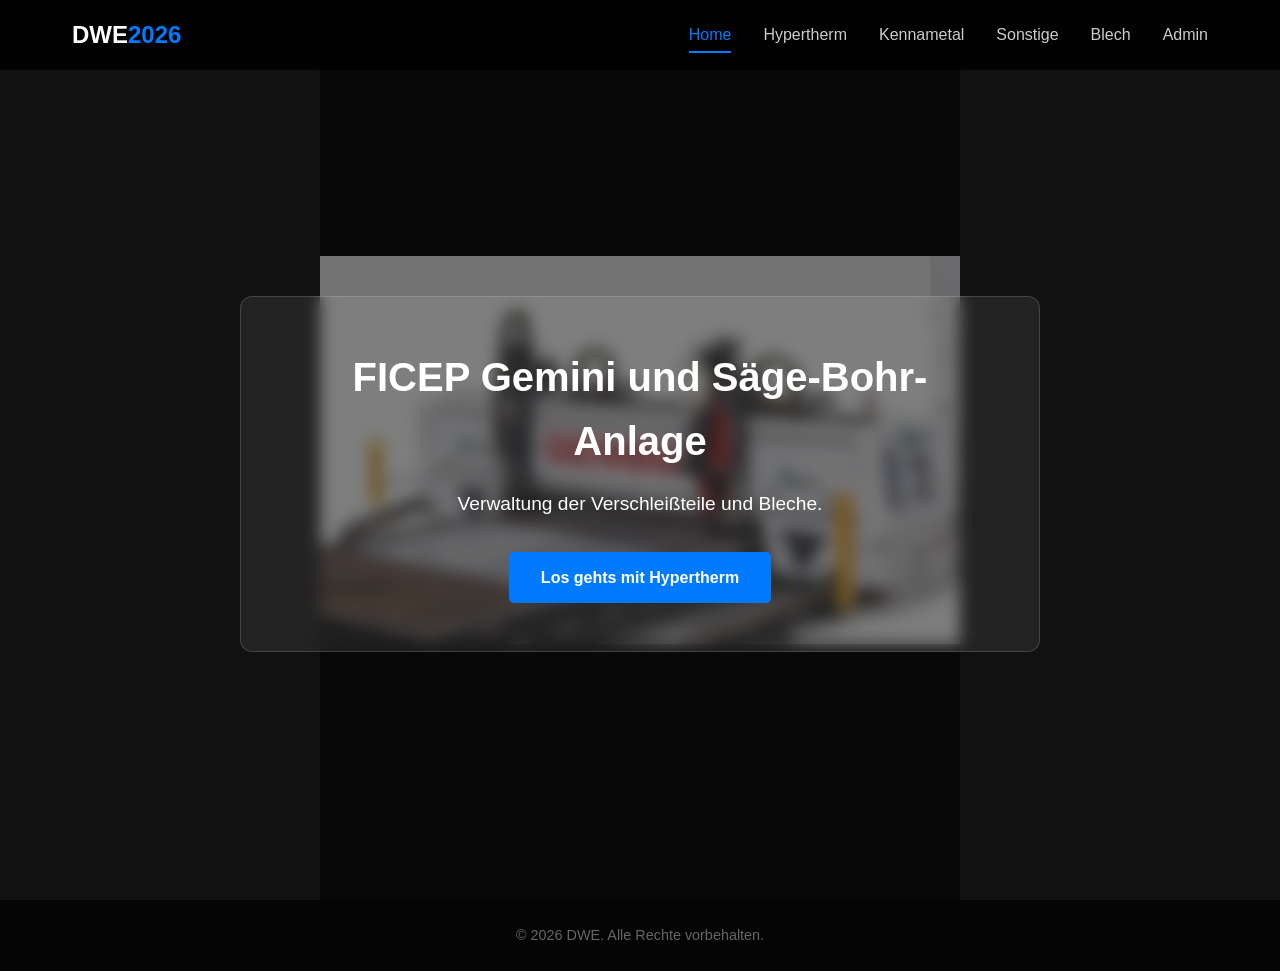
<file: index.html>
<!DOCTYPE html>
<html lang="de">

<head>
    <meta charset="UTF-8">
    <meta name="viewport" content="width=device-width, initial-scale=1.0">
    <title>DWE2026 Startseite</title>
    <link rel="stylesheet" href="style.css">
</head>

<body>

    <header class="main-header">
        <div class="header-container">
            <a href="index.html" class="logo">DWE<span>2026</span></a>

            <button class="nav-toggle" aria-label="Menü öffnen">
                <span class="hamburger"></span>
            </button>

            <nav class="main-nav">
                <ul>
                    <li><a href="index.html" class="nav-link">Home</a></li>
                    <li><a href="hypertherm.html" class="nav-link">Hypertherm</a></li>
                    <li><a href="kennametal.html" class="nav-link">Kennametal</a></li>
                    <li><a href="sonstige.html" class="nav-link">Sonstige</a></li>
                    <li><a href="blech.html" class="nav-link">Blech</a></li>
                    <li><a href="admin.html" class="nav-link">Admin</a></li>
                </ul>
            </nav>
        </div>
    </header>

    <main id="home-page" class="page-content">
        <div class="content-box">
            <h1>FICEP Gemini und Säge-Bohr-Anlage</h1>
            <p>Verwaltung der Verschleißteile und Bleche.</p>
            <a href="hypertherm.html" class="btn">Los gehts mit Hypertherm</a>
        </div>
    </main>

    <footer class="main-footer">
        <p>&copy; 2026 DWE. Alle Rechte vorbehalten.</p>
    </footer>

    <script src="script.js"></script>
</body>

</html>
</file>
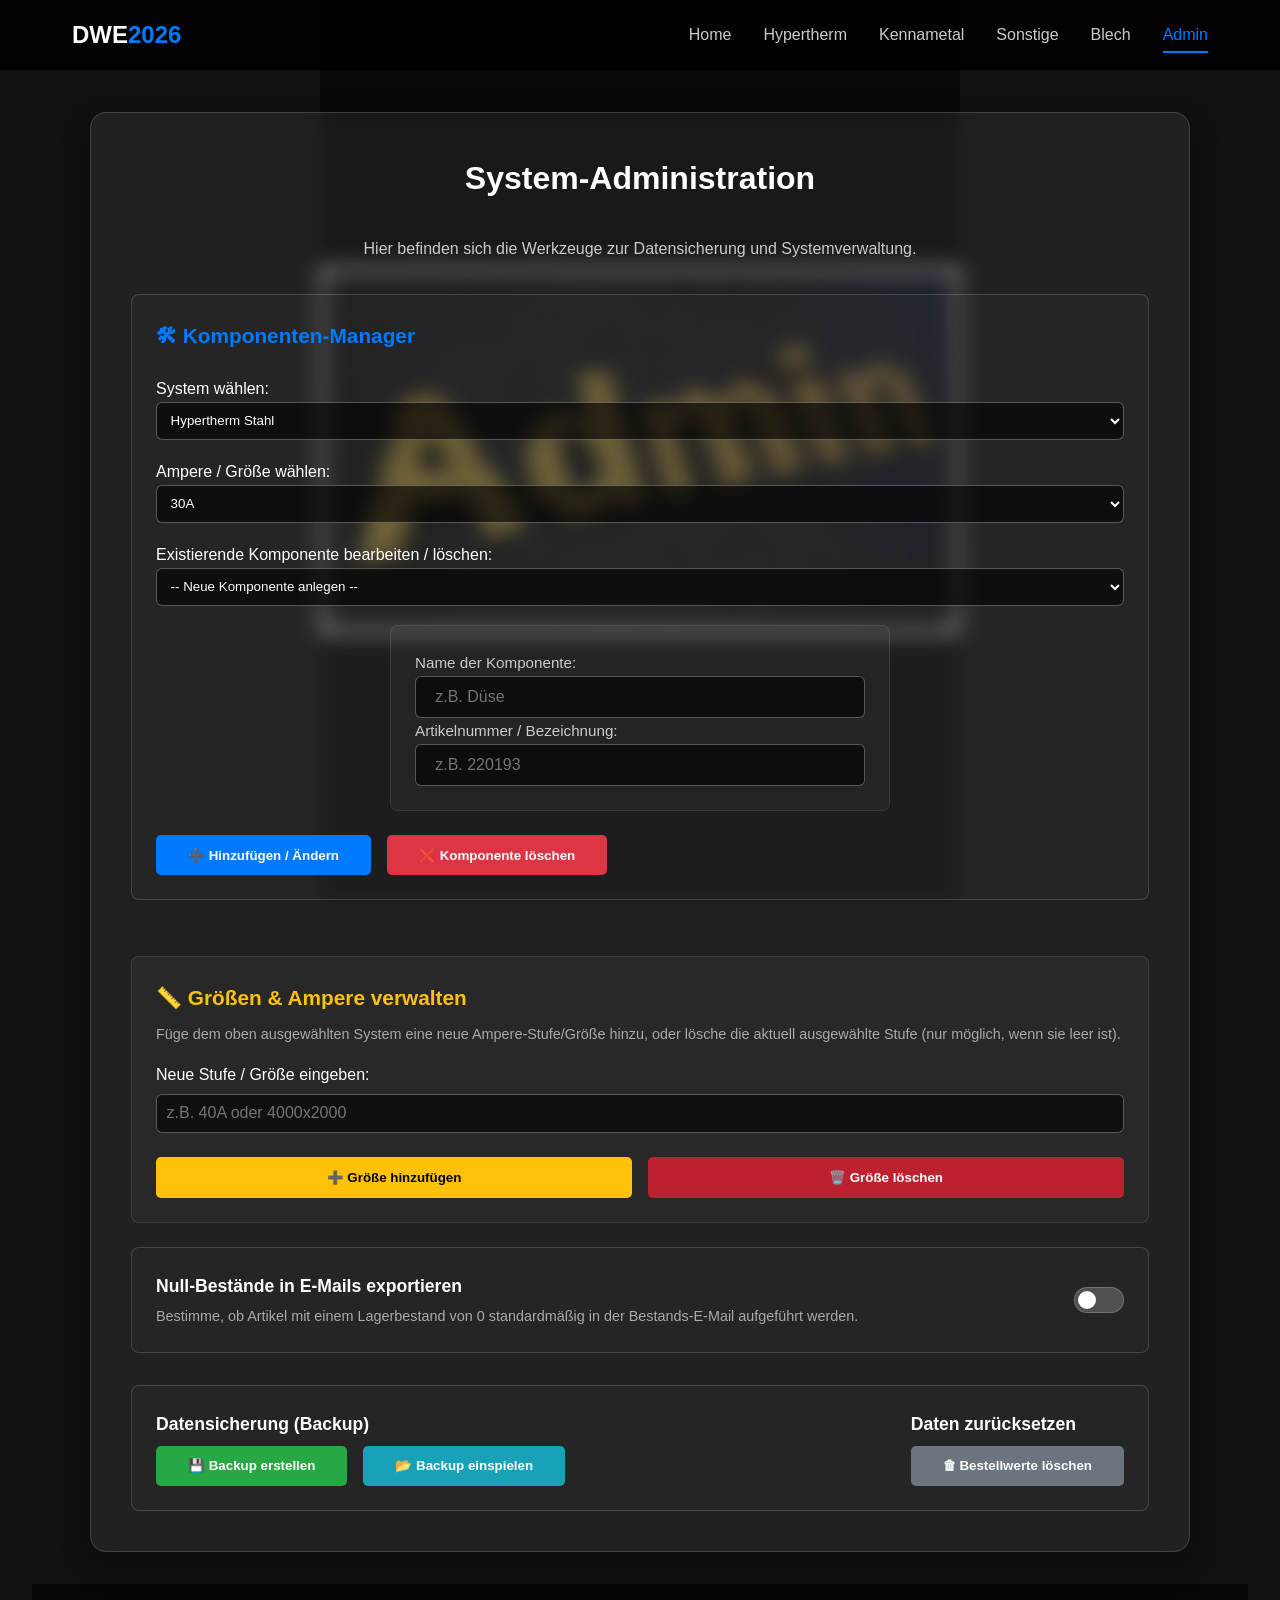
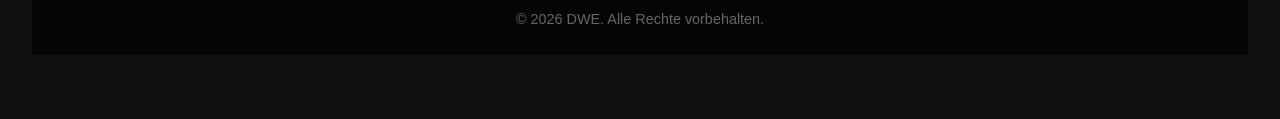
<file: admin.html>
<!DOCTYPE html>
<html lang="de">

<head>
    <meta charset="UTF-8">
    <meta name="viewport" content="width=device-width, initial-scale=1.0">
    <title>Admin - Bereich</title>
    <link rel="stylesheet" href="style.css">
</head>

<body id="admin-page" class="page-content">

    <!-- Haupt-Header & Navigation -->
    <header class="main-header">
        <div class="header-container">
            <a href="index.html" class="logo">DWE<span>2026</span></a>
            <button class="nav-toggle" aria-label="Navigation öffnen/schließen">
                <span class="hamburger"></span>
            </button>
            <nav class="main-nav">
                <ul>
                    <li><a href="index.html" class="nav-link">Home</a></li>
                    <li><a href="hypertherm.html" class="nav-link">Hypertherm</a></li>
                    <li><a href="kennametal.html" class="nav-link">Kennametal</a></li>
                    <li><a href="sonstige.html" class="nav-link">Sonstige</a></li>
                    <li><a href="blech.html" class="nav-link">Blech</a></li>
                    <li><a href="admin.html" class="nav-link">Admin</a></li>
                </ul>
            </nav>
        </div>
    </header>

    <!-- Hauptinhalt des Dashboards -->
    <main class="table-dashboard">
        <h2>System-Administration</h2>
        <p style="text-align: center; margin-bottom: 2rem; color: #ccc;">
            Hier befinden sich die Werkzeuge zur Datensicherung und Systemverwaltung.
        </p>

        <!-- 🛠 Komponenten-Manager -->
        <section class="admin-card filter-box" style="margin-bottom: 2rem;">
            <h3 style="font-size: 1.3rem; margin-bottom: 1.5rem; color: var(--primary-color);">🛠 Komponenten-Manager
            </h3>

            <div class="admin-input-group" style="margin-bottom: 1.2rem;">
                <label for="admin-system-select">System wählen:</label>
                <select id="admin-system-select"
                    style="width: 100%; padding: 0.6rem; background: rgba(0,0,0,0.6); color: #fff; border: 1px solid rgba(255,255,255,0.3); border-radius: 6px;">
                    <option value="system_1">Hypertherm Stahl</option>
                    <option value="system_2">Hypertherm Edelstahl</option>
                    <option value="system_3">Kennametal Gemini</option>
                    <option value="system_4">Kennametal S+B</option>
                    <option value="system_5">Fräser</option>
                    <option value="system_6">Blech</option>
                </select>
            </div>

            <div class="admin-input-group" style="margin-bottom: 1.2rem;">
                <label for="admin-ampere-select">Ampere / Größe wählen:</label>
                <select id="admin-ampere-select"
                    style="width: 100%; padding: 0.6rem; background: rgba(0,0,0,0.6); color: #fff; border: 1px solid rgba(255,255,255,0.3); border-radius: 6px;"></select>
            </div>

            <div class="admin-input-group" style="margin-bottom: 1.2rem;">
                <label for="admin-exist-comp-select">Existierende Komponente bearbeiten / löschen:</label>
                <select id="admin-exist-comp-select"
                    style="width: 100%; padding: 0.6rem; background: rgba(0,0,0,0.6); color: #fff; border: 1px solid rgba(255,255,255,0.3); border-radius: 6px;"></select>
            </div>

            <!-- CONTAINER 1: Für normale Systeme (System 1-5) -->
            <div id="admin-standard-spezifikationen-container">
                <label for="admin-comp-name">Name der Komponente:</label>
                <input type="text" id="admin-comp-name" placeholder="z.B. Düse">

                <label for="admin-comp-artnr">Artikelnummer / Bezeichnung:</label>
                <input type="text" id="admin-comp-artnr" placeholder="z.B. 220193">
            </div>

            <!-- CONTAINER 2: Exklusiv für das Blechsystem (System 6) -->
            <div id="admin-blech-spezifikationen-container" style="display: none;">
                <h3>Blech-Spezifikationen</h3>

                <label for="admin-comp-dicke">Dicke (in mm):</label>
                <input type="number" id="admin-comp-dicke" step="0.5" min="1.0" placeholder="z.B. 1.5">

                <label for="admin-comp-material">Material:</label>
                <select id="admin-comp-material">
                    <option value="">-- Material wählen --</option>
                </select>

                <label for="admin-comp-oberflaeche">Oberfläche:</label>
                <select id="admin-comp-oberflaeche">
                    <option value="">-- Oberfläche wählen --</option>
                </select>

                <label for="admin-blech-artnr">Bezeichnung:</label>
                <input type="text" id="admin-blech-artnr" placeholder="z.B. 1.4301/DC01/S235JR/S355J0WP/1.3401">
            </div>

            <div class="admin-actions" style="margin-top: 1.5rem; display: flex; gap: 1rem; flex-wrap: wrap;">
                <button id="add-component-btn" class="btn">➕ Hinzufügen / Ändern</button>
                <button id="delete-component-btn" class="btn" style="background-color: #dc3545;">❌ Komponente
                    löschen</button>
            </div>
        </section>

        <!-- ⚙️ System-Manager 
        <section class="admin-card filter-box" style="margin-bottom: 2rem;">
            <h3 style="font-size: 1.3rem; margin-bottom: 1.5rem; color: var(--primary-color);">⚙️ System-Manager</h3>

            <div class="admin-input-group" style="margin-bottom: 1.2rem;">
                <label for="admin-sys-action">Aktion wählen:</label>
                <select id="admin-sys-action"
                    style="width: 100%; padding: 0.6rem; background: rgba(0,0,0,0.6); color: #fff; border: 1px solid rgba(255,255,255,0.3); border-radius: 6px;">
                    <option value="ADD">Neues System anlegen</option>
                    <option value="RENAME">System umbenennen</option>
                    <option value="DELETE">System löschen</option>
                </select>
            </div>

            <div class="admin-input-group" id="admin-sys-select-container"
                style="margin-bottom: 1.2rem; display: none;">
                <label for="admin-sys-target-select">Betroffenes System:</label>
                <select id="admin-sys-target-select"
                    style="width: 100%; padding: 0.6rem; background: rgba(0,0,0,0.6); color: #fff; border: 1px solid rgba(255,255,255,0.3); border-radius: 6px;"></select>
            </div>

            <div class="admin-input-group" id="admin-sys-name-container" style="margin-bottom: 1.2rem;">
                <label for="admin-sys-name-input">Systemname (Kleinbuchstaben & ohne Sonderzeichen):</label>
                <input type="text" id="admin-sys-name-input"
                    style="width: 100%; padding: 0.6rem; background: rgba(0,0,0,0.6); color: #fff; border: 1px solid rgba(255,255,255,0.3); border-radius: 6px;">
            </div>

            <button id="execute-sys-action-btn" class="btn" style="background-color: #fd7e14;">Aktion ausführen</button>
        </section>-->
        <!-- NEU: Ampere / Größen Manager -->
        <div
            style="background: rgba(255,255,255,0.03); padding: 1.5rem; border-radius: 8px; border: 1px solid rgba(255,255,255,0.1); margin-top: 1.5rem; margin-bottom: 1.5rem;">
            <h3 style="margin-bottom: 0.5rem; color: #ffc107; font-size: 1.3rem;">📏 Größen & Ampere verwalten</h3>
            <p style="font-size: 0.9rem; color: #aaa; margin-bottom: 1rem;">
                Füge dem oben ausgewählten System eine neue Ampere-Stufe/Größe hinzu, oder lösche die aktuell
                ausgewählte Stufe (nur möglich, wenn sie leer ist).
            </p>

            <div
                style="display: flex; flex-direction: column; align-items: flex-start; gap: 0.4rem; margin-bottom: 1.5rem;">
                <label for="admin-new-ampere" style="font-weight: 500;">Neue Stufe / Größe eingeben:</label>
                <input type="text" id="admin-new-ampere" placeholder="z.B. 40A oder 4000x2000"
                    style="padding: 0.6rem; background: rgba(0,0,0,0.6); border: 1px solid rgba(255,255,255,0.3); color: #fff; border-radius: 6px; width: 100%; font-size: 1rem;">
            </div>

            <div style="display: flex; gap: 1rem;">
                <button id="add-ampere-btn" class="btn" style="background-color: #ffc107; color: #000; flex: 1;">➕ Größe
                    hinzufügen</button>
                <button id="delete-ampere-btn" class="btn" style="background-color: #bd2130; flex: 1;">🗑️ Größe
                    löschen</button>
            </div>
        </div>
        <!-- ✉️ Anzeige-Filter für E-Mails -->
        <section class="admin-card filter-box"
            style="margin-bottom: 2rem; display: flex; align-items: center; justify-content: space-between;">
            <div>
                <h3 style="font-size: 1.1rem; margin-bottom: 0.3rem;">Null-Bestände in E-Mails exportieren</h3>
                <p style="font-size: 0.9rem; color: #aaa;">Bestimme, ob Artikel mit einem Lagerbestand von 0
                    standardmäßig in der Bestands-E-Mail aufgeführt werden.</p>
            </div>
            <div class="toggle-group">
                <label class="switch">
                    <input type="checkbox" id="null-bestand-toggle">
                    <span class="slider round"></span>
                </label>
            </div>

        </section>


        <!-- 💾 Datensicherung & Reset -->
        <section class="admin-card filter-box"
            style="display: flex; gap: 1rem; flex-wrap: wrap; justify-content: space-between; align-items: center;">
            <div>
                <h3 style="font-size: 1.1rem; margin-bottom: 0.5rem;">Datensicherung (Backup)</h3>
                <div style="display: flex; gap: 1rem;">
                    <button id="export-backup-btn" class="btn" style="background-color: #28a745;">💾 Backup
                        erstellen</button>
                    <button id="import-backup-btn" class="btn" style="background-color: #17a2b8;">📂 Backup
                        einspielen</button>
                </div>
            </div>
            <div>
                <h3 style="font-size: 1.1rem; margin-bottom: 0.5rem;">Daten zurücksetzen</h3>
                <button id="reset-orders-btn" class="btn" style="background-color: #6c757d;">🗑 Bestellwerte
                    löschen</button>
            </div>
        </section>
    </main>

    <!-- Footer -->
    <footer class="main-footer" style="margin-top: 2rem; width: 100%;">
        &copy; 2026 DWE. Alle Rechte vorbehalten.
    </footer>

    <!-- JavaScript-Kopplung -->
    <script src="script.js"></script>
</body>

</html>
</file>
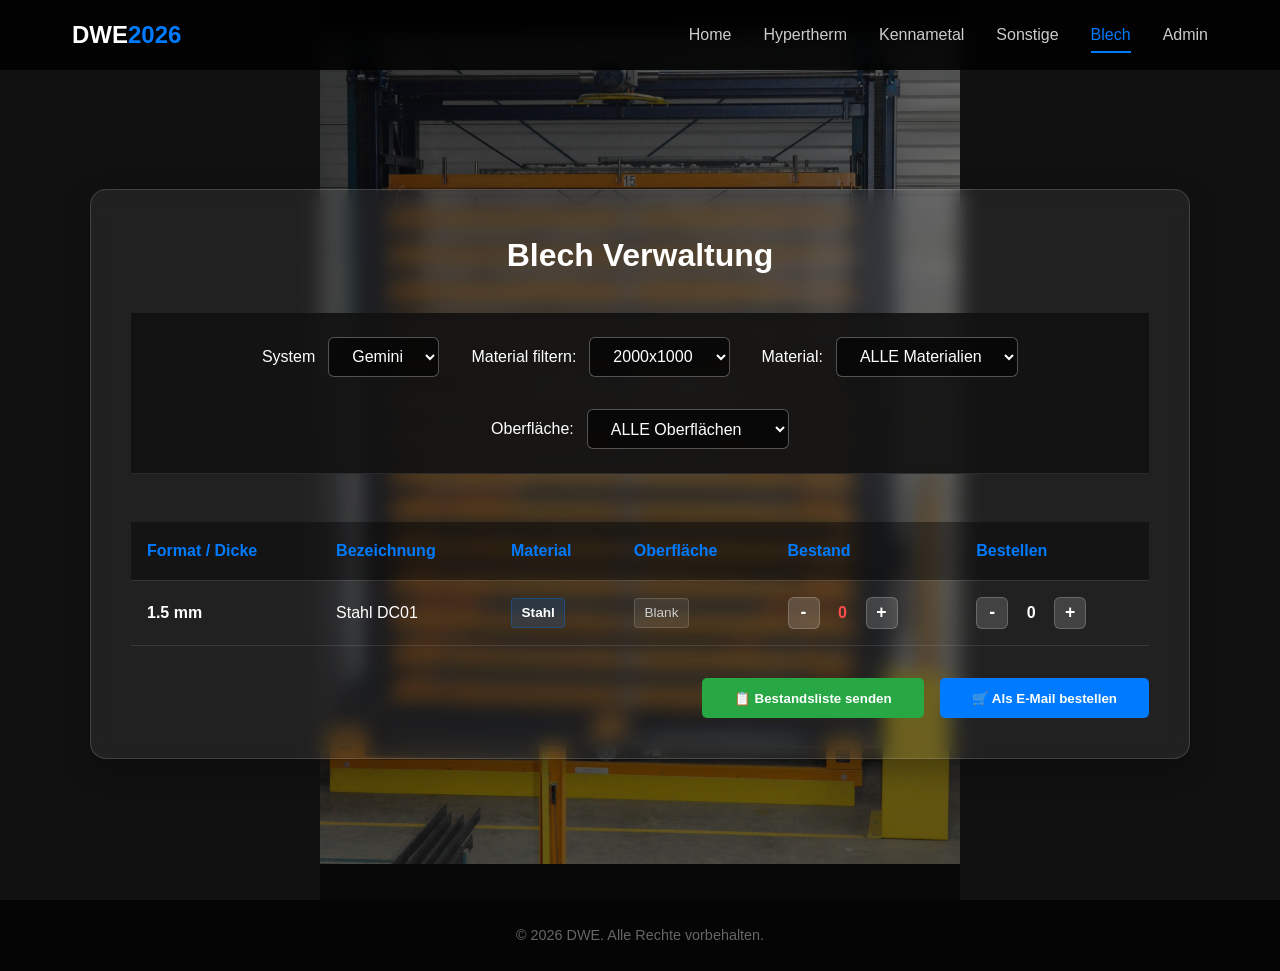
<file: blech.html>
<!DOCTYPE html>
<html lang="de">

<head>
    <meta charset="UTF-8">
    <meta name="viewport" content="width=device-width, initial-scale=1.0">
    <title>Blech Verwaltung</title>
    <link rel="stylesheet" href="style.css">
</head>

<body>

    <header class="main-header">
        <div class="header-container">
            <a href="index.html" class="logo">DWE<span>2026</span></a>
            <button class="nav-toggle" aria-label="Menü öffnen"><span class="hamburger"></span></button>
            <nav class="main-nav">
                <ul>
                    <li><a href="index.html" class="nav-link">Home</a></li>
                    <li><a href="hypertherm.html" class="nav-link">Hypertherm</a></li>
                    <li><a href="kennametal.html" class="nav-link">Kennametal</a></li>
                    <li><a href="sonstige.html" class="nav-link">Sonstige</a></li>
                    <li><a href="blech.html" class="nav-link">Blech</a></li>
                    <li><a href="admin.html" class="nav-link">Admin</a></li>
                </ul>
            </nav>
        </div>
    </header>

    <main id="blech-page" class="page-content">
        <div class="table-dashboard">
            <h2>Blech Verwaltung</h2>

            <!-- Filter-Bereich -->
            <div class="filter-container">
                <div class="filter-group">
                    <label for="system-select">System</label>
                    <select id="system-select">
                        <option value="system_6">Gemini</option>
                    </select>
                </div>
                <div class="filter-group">
                    <label for="ampere-select">Material filtern:</label>
                    <select id="ampere-select">
                        <!-- Wird dynamisch per JS befüllt -->
                    </select>
                </div>
                <!-- In den filter-container der Blech-Seite einfügen -->
                <div class="filter-group">
                    <label for="material-select">Material:</label>
                    <select id="material-select">
                        <!-- Wird automatisch durch JS befüllt -->
                    </select>
                </div>

                <div class="filter-group">
                    <label for="oberflaeche-select">Oberfläche:</label>
                    <select id="oberflaeche-select">
                        <!-- Wird automatisch durch JS befüllt -->
                    </select>
                </div>

            </div>

            <!-- Dynamische Tabelle -->
            <div class="table-responsive">
                <table class="data-table">
                    <thead>
                        <tr>
                            <th>Format / Dicke</th>
                            <th>Bezeichnung</th>
                            <th class="th-blech-material">Material</th> <!-- KLASSE HINZUGEFÜGT -->
                            <th class="th-blech-oberflaeche">Oberfläche</th> <!-- KLASSE HINZUGEFÜGT -->
                            <th>Bestand</th>
                            <th>Bestellen</th>
                        </tr>
                    </thead>

                    <tbody id="table-body">
                        <!-- Zeilen werden per JS generiert -->
                    </tbody>
                </table>
            </div>
            <!-- NEU: E-Mail Bestell-Button -->
            <!-- Zwei E-Mail Buttons nebeneinander -->
            <!-- Drei E-Mail & Reset Buttons nebeneinander -->
            <div class="action-container"
                style="margin-top: 2rem; display: flex; gap: 1rem; justify-content: flex-end; flex-wrap: wrap;">
                <button id="send-stock-btn" class="btn" style="background-color: #28a745;">📋 Bestandsliste
                    senden</button>
                <button id="send-email-btn" class="btn">🛒 Als E-Mail bestellen</button>
            </div>

    </main>

    <footer class="main-footer">
        <p>&copy; 2026 DWE. Alle Rechte vorbehalten.</p>
    </footer>

    <script src="script.js"></script>
</body>

</html>
</file>
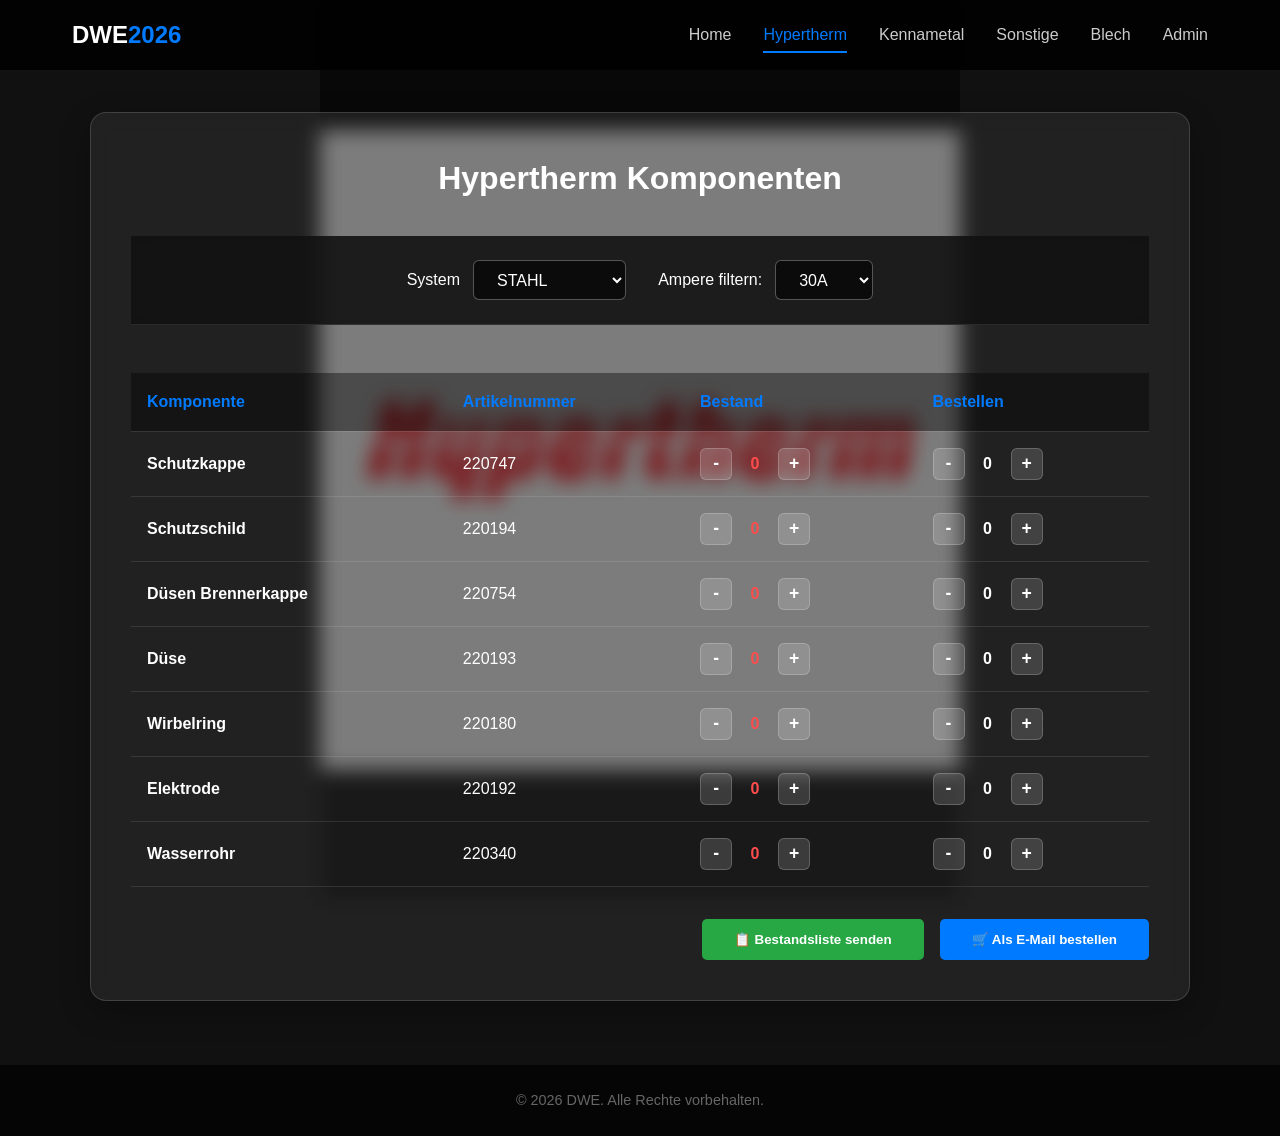
<file: hypertherm.html>
<!DOCTYPE html>
<html lang="de">

<head>
    <meta charset="UTF-8">
    <meta name="viewport" content="width=device-width, initial-scale=1.0">
    <title>Hypertherm Verwaltung</title>
    <link rel="stylesheet" href="style.css">
</head>

<body>

    <header class="main-header">
        <div class="header-container">
            <a href="index.html" class="logo">DWE<span>2026</span></a>
            <button class="nav-toggle" aria-label="Menü öffnen"><span class="hamburger"></span></button>
            <nav class="main-nav">
                <ul>
                    <li><a href="index.html" class="nav-link">Home</a></li>
                    <li><a href="hypertherm.html" class="nav-link">Hypertherm</a></li>
                    <li><a href="kennametal.html" class="nav-link">Kennametal</a></li>
                    <li><a href="sonstige.html" class="nav-link">Sonstige</a></li>
                    <li><a href="blech.html" class="nav-link">Blech</a></li>
                    <li><a href="admin.html" class="nav-link">Admin</a></li>
                </ul>
            </nav>
        </div>
    </header>

    <main id="hypertherm-page" class="page-content">
        <div class="table-dashboard">
            <h2>Hypertherm Komponenten</h2>

            <!-- Filter-Bereich -->
            <div class="filter-container">
                <div class="filter-group">
                    <label for="system-select">System</label>
                    <select id="system-select">
                        <option value="system_1">STAHL</option>
                        <option value="system_2">EDELSTAHL</option>
                    </select>
                </div>
                <div class="filter-group">
                    <label for="ampere-select">Ampere filtern:</label>
                    <select id="ampere-select">
                        <!-- Wird dynamisch per JS befüllt -->
                    </select>
                </div>

            </div>

            <!-- Dynamische Tabelle -->
            <div class="table-responsive">
                <table class="data-table">
                    <thead>
                        <tr>
                            <th>Komponente</th>
                            <th>Artikelnummer</th>
                            <th>Bestand</th>
                            <th>Bestellen</th>
                        </tr>
                    </thead>
                    <tbody id="table-body">
                        <!-- Zeilen werden per JS generiert -->
                    </tbody>
                </table>
            </div>
            <!-- NEU: E-Mail Bestell-Button -->
            <!-- Zwei E-Mail Buttons nebeneinander -->
            <!-- Drei E-Mail & Reset Buttons nebeneinander -->
            <div class="action-container"
                style="margin-top: 2rem; display: flex; gap: 1rem; justify-content: flex-end; flex-wrap: wrap;">
                <button id="send-stock-btn" class="btn" style="background-color: #28a745;">📋 Bestandsliste
                    senden</button>
                <button id="send-email-btn" class="btn">🛒 Als E-Mail bestellen</button>
            </div>


        </div>
    </main>

    <footer class="main-footer">
        <p>&copy; 2026 DWE. Alle Rechte vorbehalten.</p>
    </footer>

    <script src="script.js"></script>
</body>

</html>
</file>
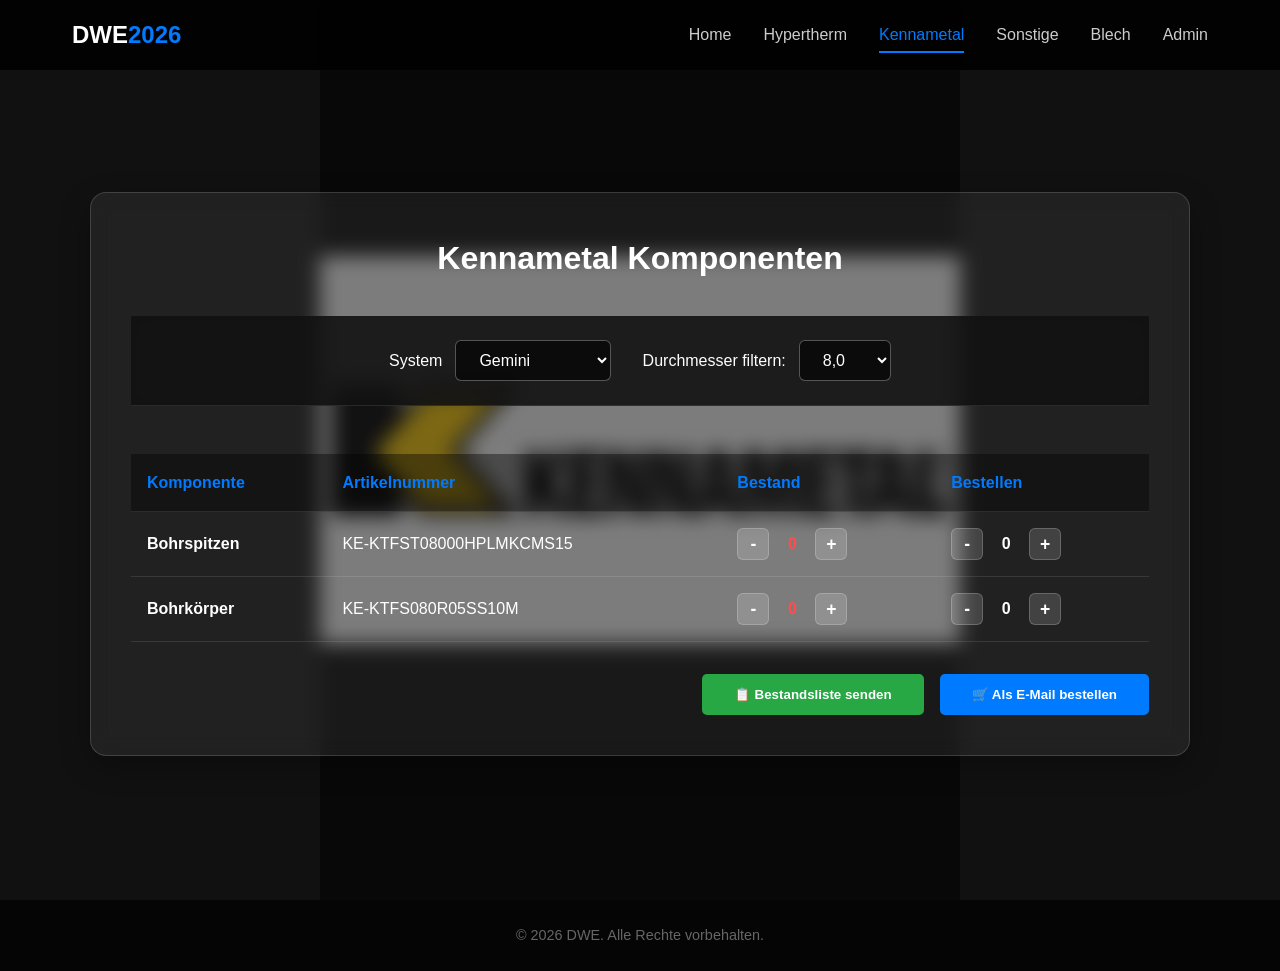
<file: kennametal.html>
<!DOCTYPE html>
<html lang="de">

<head>
    <meta charset="UTF-8">
    <meta name="viewport" content="width=device-width, initial-scale=1.0">
    <title>Kennametal Verwaltung</title>
    <link rel="stylesheet" href="style.css">
</head>

<body>

    <header class="main-header">
        <div class="header-container">
            <a href="index.html" class="logo">DWE<span>2026</span></a>
            <button class="nav-toggle" aria-label="Menü öffnen"><span class="hamburger"></span></button>
            <nav class="main-nav">
                <ul>
                    <li><a href="index.html" class="nav-link">Home</a></li>
                    <li><a href="hypertherm.html" class="nav-link">Hypertherm</a></li>
                    <li><a href="kennametal.html" class="nav-link">Kennametal</a></li>
                    <li><a href="sonstige.html" class="nav-link">Sonstige</a></li>
                    <li><a href="blech.html" class="nav-link">Blech</a></li>
                    <li><a href="admin.html" class="nav-link">Admin</a></li>
                </ul>
            </nav>
        </div>
    </header>

    <main id="kennametal-page" class="page-content">
        <div class="table-dashboard">
            <h2>Kennametal Komponenten</h2>

            <!-- Filter-Bereich -->
            <div class="filter-container">
                <div class="filter-group">
                    <label for="system-select">System</label>
                    <select id="system-select">
                        <option value="system_3">Gemini</option>
                        <option value="system_4">Säge-Bohren</option>
                    </select>
                </div>
                <div class="filter-group">
                    <label for="ampere-select">Durchmesser filtern:</label>
                    <select id="ampere-select">
                        <!-- Wird dynamisch per JS befüllt -->
                    </select>
                </div>

            </div>

            <!-- Dynamische Tabelle -->
            <div class="table-responsive">
                <table class="data-table">
                    <thead>
                        <tr>
                            <th>Komponente</th>
                            <th>Artikelnummer</th>
                            <th>Bestand</th>
                            <th>Bestellen</th>
                        </tr>
                    </thead>
                    <tbody id="table-body">
                        <!-- Zeilen werden per JS generiert -->
                    </tbody>
                </table>
            </div>
            <!-- NEU: E-Mail Bestell-Button -->
            <!-- Zwei E-Mail Buttons nebeneinander -->
            <!-- Drei E-Mail & Reset Buttons nebeneinander -->
            <div class="action-container"
                style="margin-top: 2rem; display: flex; gap: 1rem; justify-content: flex-end; flex-wrap: wrap;">
                <button id="send-stock-btn" class="btn" style="background-color: #28a745;">📋 Bestandsliste
                    senden</button>
                <button id="send-email-btn" class="btn">🛒 Als E-Mail bestellen</button>
            </div>

    </main>

    <footer class="main-footer">
        <p>&copy; 2026 DWE. Alle Rechte vorbehalten.</p>
    </footer>

    <script src="script.js"></script>
</body>

</html>
</file>
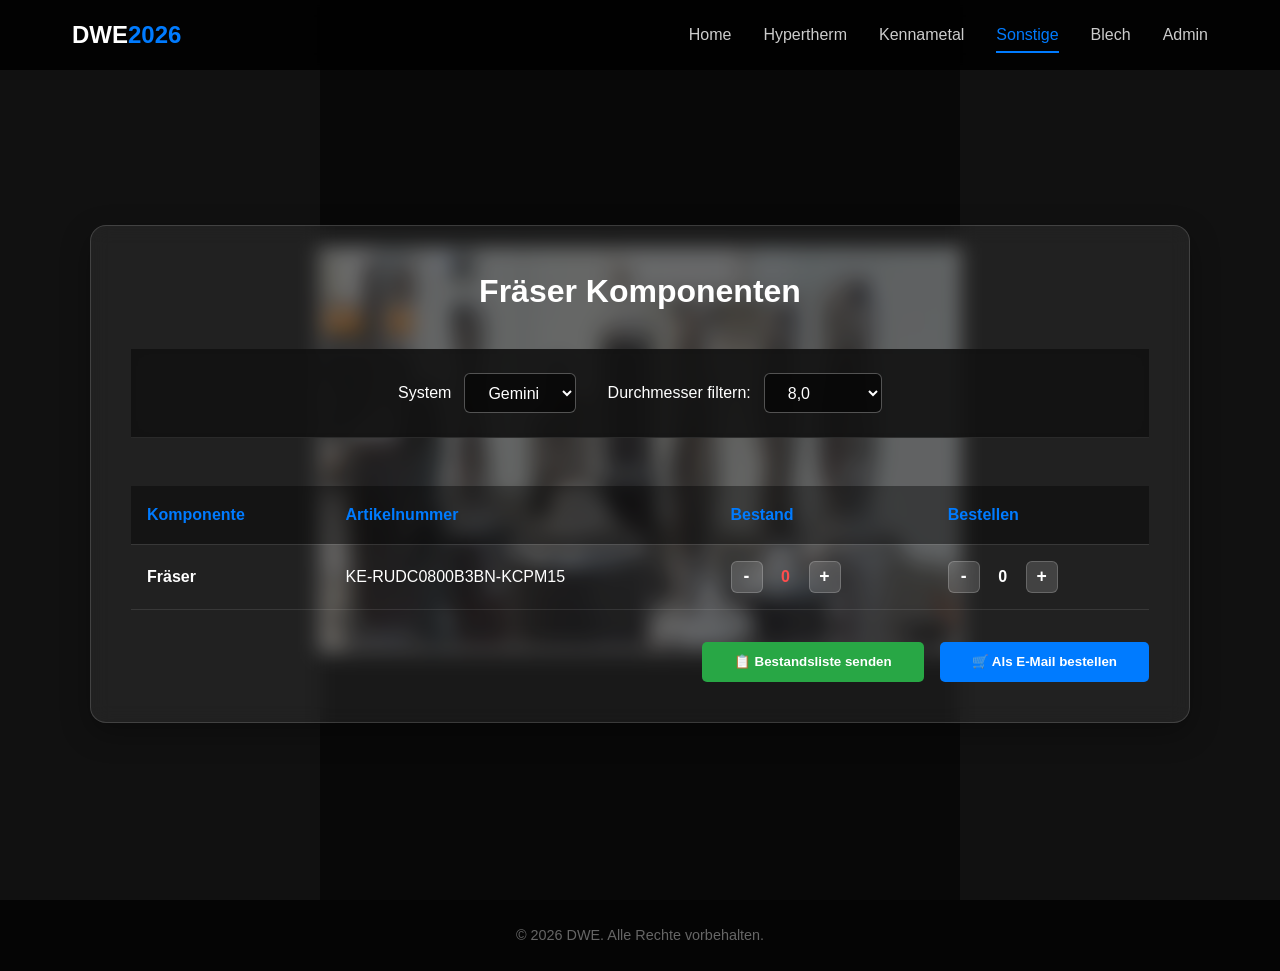
<file: sonstige.html>
<!DOCTYPE html>
<html lang="de">

<head>
    <meta charset="UTF-8">
    <meta name="viewport" content="width=device-width, initial-scale=1.0">
    <title>Sonstige Verwaltung</title>
    <link rel="stylesheet" href="style.css">
</head>

<body>

    <header class="main-header">
        <div class="header-container">
            <a href="index.html" class="logo">DWE<span>2026</span></a>
            <button class="nav-toggle" aria-label="Menü öffnen"><span class="hamburger"></span></button>
            <nav class="main-nav">
                <ul>
                    <li><a href="index.html" class="nav-link">Home</a></li>
                    <li><a href="hypertherm.html" class="nav-link">Hypertherm</a></li>
                    <li><a href="kennametal.html" class="nav-link">Kennametal</a></li>
                    <li><a href="sonstige.html" class="nav-link">Sonstige</a></li>
                    <li><a href="blech.html" class="nav-link">Blech</a></li>
                    <li><a href="admin.html" class="nav-link">Admin</a></li>
                </ul>
            </nav>
        </div>
    </header>

    <main id="sonstige-page" class="page-content">
        <div class="table-dashboard">
            <h2>Fräser Komponenten</h2>

            <!-- Filter-Bereich -->
            <div class="filter-container">
                <div class="filter-group">
                    <label for="system-select">System</label>
                    <select id="system-select">
                        <option value="system_5">Gemini</option>
                    </select>
                </div>
                <div class="filter-group">
                    <label for="ampere-select">Durchmesser filtern:</label>
                    <select id="ampere-select">
                        <!-- Wird dynamisch per JS befüllt -->
                    </select>
                </div>

            </div>

            <!-- Dynamische Tabelle -->
            <div class="table-responsive">
                <table class="data-table">
                    <thead>
                        <tr>
                            <th>Komponente</th>
                            <th>Artikelnummer</th>
                            <th>Bestand</th>
                            <th>Bestellen</th>
                        </tr>
                    </thead>
                    <tbody id="table-body">
                        <!-- Zeilen werden per JS generiert -->
                    </tbody>
                </table>
            </div>
            <!-- NEU: E-Mail Bestell-Button -->
            <!-- Zwei E-Mail Buttons nebeneinander -->
            <!-- Drei E-Mail & Reset Buttons nebeneinander -->
            <div class="action-container"
                style="margin-top: 2rem; display: flex; gap: 1rem; justify-content: flex-end; flex-wrap: wrap;">
                <button id="send-stock-btn" class="btn" style="background-color: #28a745;">📋 Bestandsliste
                    senden</button>
                <button id="send-email-btn" class="btn">🛒 Als E-Mail bestellen</button>
            </div>

    </main>

    <footer class="main-footer">
        <p>&copy; 2026 DWE. Alle Rechte vorbehalten.</p>
    </footer>

    <script src="script.js"></script>
</body>

</html>
</file>
<file: style.css>
/* ==========================================================================
   1. CSS VARIABLEN & DESIGN-BASIS
   ========================================================================== */
:root {
    --primary-color: #007bff;
    --text-color: #ffffff;
    --bg-overlay: rgba(0, 0, 0, 0.55);
    --font-main: 'Segoe UI', Tahoma, Geneva, Verdana, sans-serif;
    --transition: all 0.3s ease;
}

/* Reset */
* {
    margin: 0;
    padding: 0;
    box-sizing: border-box;
}

html {
    scroll-behavior: smooth;
}

body {
    font-family: var(--font-main);
    color: var(--text-color);
    line-height: 1.6;
    overflow-x: hidden;
    background-color: #111;
    display: flex;
    flex-direction: column;
    min-height: 100vh;
}

/* ==========================================================================
   2. HEADER & NAVIGATION (DESKTOP)
   ========================================================================== */
.main-header {
    position: fixed;
    top: 0;
    left: 0;
    width: 100%;
    background-color: rgba(0, 0, 0, 0.85);
    backdrop-filter: blur(10px);
    z-index: 1000;
}

.header-container {
    display: flex;
    justify-content: space-between;
    align-items: center;
    max-width: 1200px;
    margin: 0 auto;
    padding: 1rem 2rem;
}

.logo {
    font-size: 1.5rem;
    font-weight: bold;
    color: #fff;
    text-decoration: none;
}

.logo span { 
    color: var(--primary-color); 
}

.main-nav ul {
    display: flex;
    list-style: none;
    gap: 2rem;
}

.nav-link {
    color: #ccc;
    text-decoration: none;
    font-weight: 500;
    transition: var(--transition);
    padding: 0.5rem 0;
    border-bottom: 2px solid transparent;
}

.nav-link:hover, .nav-link.active {
    color: var(--primary-color);
    border-bottom: 2px solid var(--primary-color);
}

/* Hamburger Menü-Button */
.nav-toggle {
    display: none;
    background: transparent;
    border: none;
    cursor: pointer;
    padding: 0.5rem;
    z-index: 1100;
}

.hamburger {
    display: block;
    width: 25px;
    height: 3px;
    background: #fff;
    position: relative;
    transition: var(--transition);
}

.hamburger::before, .hamburger::after {
    content: '';
    position: absolute;
    width: 25px;
    height: 3px;
    background: #fff;
    transition: var(--transition);
}

.hamburger::before { top: -8px; left: 0; }
.hamburger::after { top: 8px; left: 0; }

/* ==========================================================================
   3. SEITEN-INHALT & HINTERGRUNDBILDER (LOKALE BILDER)
   ========================================================================== */
.page-content {
    flex: 1; /* Schiebt den Footer nach unten */
    min-height: 100vh;
    display: flex;
    justify-content: center;
    align-items: center;
    padding: 7rem 2rem 4rem 2rem;
    background-size: 50% auto;
    background-position: center;
    background-repeat: no-repeat;
    background-attachment: fixed; /* Parallax-Effekt auf Desktop-Monitoren */
}

/* 
   Zuweisung der lokalen Hintergründe aus deinem 'bilder'-Ordner.
   Der lineare Farbverlauf (linear-gradient) legt einen dunklen Schleier über die Bilder, 
   damit deine weiße Schrift und die farbigen Tabellen-Werte perfekt lesbar bleiben.
*/

/* Seite 1: Home */
#home-page { 
    background-image: linear-gradient(var(--bg-overlay), var(--bg-overlay)), 
                     url('bilder/hintergrund.jpg'); 
}

/* Seite 2: Hypertherm */
#hypertherm-page { 
    background-image: linear-gradient(var(--bg-overlay), var(--bg-overlay)), 
                     url('bilder/hypertherm.jpg'); 
}

/* Seite 3: Kennametall */
#kennametal-page { 
    background-image: linear-gradient(var(--bg-overlay), var(--bg-overlay)), 
                     url('bilder/kennametal_logo.jpg'); 
}

/* Seite 4: Sonstiges */
#sonstige-page { 
    background-image: linear-gradient(var(--bg-overlay), var(--bg-overlay)), 
                     url('bilder/sonstige.jpg'); 
}

/* Seite 5: Blech */
#blech-page { 
    background-image: linear-gradient(var(--bg-overlay), var(--bg-overlay)), 
                     url('bilder/blech.jpg'); 
}

/* Seite 6: Admin */
#admin-page { 
    background-image: linear-gradient(var(--bg-overlay), var(--bg-overlay)), 
                     url('bilder/admin.jpg'); 
}

/* Standard Content Box (z.B. für Home, Über Uns, Kontakt) */
.content-box {
    text-align: center;
    max-width: 800px;
    background: rgba(255, 255, 255, 0.08);
    padding: 3rem;
    border-radius: 12px;
    backdrop-filter: blur(8px); /* Der Blur-Effekt sorgt für lesbaren Text */
    border: 1px solid rgba(255, 255, 255, 0.15);
}

.content-box h1, .content-box h2 {
    font-size: 2.5rem;
    margin-bottom: 1rem;
}

.content-box p {
    font-size: 1.2rem;
    margin-bottom: 2rem;
}



/* ==========================================================================
   4. HYPERTHERM TABLE MANAGEMENT DASHBOARD
   ========================================================================== */
.table-dashboard {
    width: 100%;
    max-width: 1100px;
    background: rgba(255, 255, 255, 0.07);
    padding: 2.5rem;
    border-radius: 16px;
    backdrop-filter: blur(10px);
    border: 1px solid rgba(255, 255, 255, 0.15);
    box-shadow: 0 10px 30px rgba(0, 0, 0, 0.3);
}

.table-dashboard h2 {
    margin-bottom: 2rem;
    font-size: 2rem;
    text-align: center;
}

/* Filter Dropdowns */
/* --- Fixierter Filter-Bereich (Sticky) --- */
.filter-container {
    display: flex;
    gap: 2rem;
    justify-content: center;
    flex-wrap: wrap;
    
    /* NEU: Fixierung unterhalb des fixierten Hauptheaders (ca. 60px hoch) */
    position: sticky;
    top: 60px; 
    z-index: 900; /* Liegt unter dem Header (1000) aber über der Tabelle */
    
    /* Optischer Hintergrund-Schutz beim Scrollen */
    background-color: rgba(17, 17, 17, 0.9);
    backdrop-filter: blur(10px);
    padding: 1.5rem 2rem;
    margin-bottom: 2rem;
    border-bottom: 1px solid rgba(255, 255, 255, 0.1);
    width: 100%;
}

.filter-group {
    display: flex;
    align-items: center;
    gap: 0.8rem;
}

.filter-group label {
    font-weight: 500;
}

.filter-group select {
    padding: 0.6rem 1.2rem;
    background: rgba(0, 0, 0, 0.6);
    border: 1px solid rgba(255, 255, 255, 0.3);
    color: #fff;
    border-radius: 6px;
    outline: none;
    font-size: 1rem;
    cursor: pointer;
    transition: var(--transition);
}

.filter-group select:focus {
    border-color: var(--primary-color);
}

/* Wichtig: Abstand des gesamten Dashboards anpassen, da der Filter nun Platz einnimmt */
.table-dashboard {
    width: 100%;
    max-width: 1100px;
    background: rgba(255, 255, 255, 0.07);
    padding: 2.5rem;
    border-radius: 16px;
    backdrop-filter: blur(10px);
    border: 1px solid rgba(255, 255, 255, 0.15);
    box-shadow: 0 10px 30px rgba(0, 0, 0, 0.3);
    
    /* Verhindert, dass der Inhalt beim Laden springt */
    display: flex;
    flex-direction: column;
}

/* Anpassung der Mobilansicht, damit die Boxen auf Smartphones kompakt bleiben */
@media (max-width: 768px) {
    .filter-container { 
        position: sticky;
        top: 60px; /* Bleibt auch mobil fixiert */
        flex-direction: column; 
        gap: 1rem; 
        align-items: stretch;
        padding: 1rem;
    }
    .filter-group { 
        justify-content: space-between; 
    }
}


/* Tabellen Struktur */
.table-responsive {
    overflow-x: auto;
}

.data-table {
    width: 100%;
    border-collapse: collapse;
    margin-top: 1rem;
    text-align: left;
}

.data-table th, .data-table td {
    padding: 1rem;
    border-bottom: 1px solid rgba(255, 255, 255, 0.1);
}

.data-table th {
    background-color: rgba(0, 0, 0, 0.4);
    color: var(--primary-color);
    font-weight: 600;
}

.data-table tr:hover {
    background: rgba(255, 255, 255, 0.03);
}

/* Korrektur für Artikelnummer-Größe (Gleichwertig zu Namen) */
.data-table td code {
    font-family: var(--font-main);
    font-size: 1rem;
    background: transparent;
    padding: 0;
    color: #fff;
}

/* Plus / Minus Counter Buttons */
.counter-group {
    display: flex;
    align-items: center;
    gap: 0.5rem;
}

.count-btn {
    width: 32px;
    height: 32px;
    background: rgba(255, 255, 255, 0.15);
    border: 1px solid rgba(255, 255, 255, 0.2);
    color: #fff;
    border-radius: 6px;
    cursor: pointer;
    font-weight: bold;
    font-size: 1.1rem;
    display: flex;
    align-items: center;
    justify-content: center;
    transition: var(--transition);
}

.count-btn:hover {
    background: var(--primary-color);
    border-color: var(--primary-color);
}

.count-value {
    min-width: 30px;
    text-align: center;
    font-weight: 600;
}

/* ==========================================================================
   5. BUTTONS & FOOTER
   ========================================================================== */
.btn {
    display: inline-block;
    padding: 0.8rem 2rem;
    background-color: var(--primary-color);
    color: #fff;
    text-decoration: none;
    border-radius: 5px;
    font-weight: bold;
    border: none;
    cursor: pointer;
    transition: var(--transition);
}

.btn:hover {
    background-color: #0056b3;
    transform: translateY(-2px);
}

.main-footer {
    background-color: #050505;
    text-align: center;
    padding: 1.5rem;
    font-size: 0.9rem;
    color: #666;
}
.badge-material {
    display: inline-block;
    padding: 0.2rem 0.6rem;
    background: rgba(0, 123, 255, 0.15); /* Leicht bläulich passend zur Primary-Color */
    border: 1px solid rgba(0, 123, 255, 0.3);
    color: #fff;
    border-radius: 4px;
    font-size: 0.85rem;
    font-weight: 600;
}

.badge-oberflaeche {
    display: inline-block;
    padding: 0.2rem 0.6rem;
    background: rgba(255, 255, 255, 0.08);
    border: 1px solid rgba(255, 255, 255, 0.15);
    color: #ccc;
    border-radius: 4px;
    font-size: 0.85rem;
}

/* ==========================================================================
   6. RESPONSIVE MEDIA QUERIES (MOBILE OPTIMIERUNGEN)
   ========================================================================== */
@media (max-width: 768px) {
    /* Mobile Navigation */
    .nav-toggle {
        display: block;
    }

    .main-nav {
        position: fixed;
        top: 0;
        right: -100%;
        width: 70%;
        height: 100vh;
        background-color: rgba(10, 10, 10, 0.98);
        backdrop-filter: blur(15px);
        transition: var(--transition);
        box-shadow: -5px 0 15px rgba(0,0,0,0.5);
    }

    .main-nav.open {
        right: 0;
    }

    .main-nav ul {
        flex-direction: column;
        align-items: flex-start;
        justify-content: center;
        height: 100%;
        padding-left: 3rem;
        gap: 2.5rem;
    }

    .nav-link {
        font-size: 1.4rem;
    }

    .nav-toggle.open .hamburger { background: transparent; }
    .nav-toggle.open .hamburger::before { transform: rotate(45deg); top: 0; }
    .nav-toggle.open .hamburger::after { transform: rotate(-45deg); top: 0; }

    /* Performance Deaktivierung für mobile Hintergründe */
    .page-content { background-attachment: scroll; }
    .content-box { padding: 2rem 1.5rem; }
    .content-box h1, .content-box h2 { font-size: 1.8rem; }

    /* Dashboard & Filter Mobil */
    .table-dashboard { 
        padding: 1.5rem 1rem; 
    }
    .filter-container { 
        flex-direction: column; 
        gap: 1rem; 
        align-items: stretch; 
    }
    .filter-group { 
        justify-content: space-between; 
    }

    /* Tabellen-Umwandlung in mobiles Karten-Layout (Buttons untereinander) */
    .data-table, .data-table thead, .data-table tbody, .data-table th, .data-table td, .data-table tr {
        display: block;
        width: 100%;
    }

    .data-table thead {
        display: none; /* Versteckt Tabellenüberschriften */
    }

    .data-table tr {
        margin-bottom: 1.5rem;
        background: rgba(255, 255, 255, 0.03);
        border: 1px solid rgba(255, 255, 255, 0.1);
        border-radius: 8px;
        padding: 1rem;
    }

    .data-table td {
        display: flex;
        justify-content: space-between;
        align-items: center;
        padding: 0.5rem 0;
        border-bottom: 1px solid rgba(255, 255, 255, 0.05);
    }

    .data-table td:last-child {
        border-bottom: none;
    }

   /* Ersetze oder ergänze die CSS-Regeln für die mobile Ansicht */
.data-table td:nth-of-type(1)::before { content: "Dicke:"; color: var(--primary-color); font-weight: bold; }
.data-table td:nth-of-type(2)::before { content: "Bezeichnung:"; color: var(--primary-color); font-weight: bold; }
.data-table td:nth-of-type(3)::before { content: "Material:"; color: #aaa; }
.data-table td:nth-of-type(4)::before { content: "Oberfläche:"; color: #aaa; }
.data-table td:nth-of-type(5)::before { content: "Bestand:"; color: #aaa; }
.data-table td:nth-of-type(6)::before { content: "Bestellen:"; color: #aaa; }


.action-container {
    text-align: center !important;
    }
}/* --- Moderner Schieberegler (Toggle Switch) --- */
.toggle-group {
    gap: 1rem;
}

.toggle-label {
    font-weight: 500;
}

.switch {
    position: relative;
    display: inline-block;
    width: 50px;
    height: 26px;
}

.switch input {
    opacity: 0;
    width: 0;
    height: 0;
}

.slider {
    position: absolute;
    cursor: pointer;
    top: 0;
    left: 0;
    right: 0;
    bottom: 0;
    background-color: rgba(255, 255, 255, 0.2);
    transition: .4s;
    border: 1px solid rgba(255, 255, 255, 0.2);
}

.slider::before {
    position: absolute;
    content: "";
    height: 18px;
    width: 18px;
    left: 3px;
    bottom: 3px;
    background-color: white;
    transition: .4s;
}

/* Aktivierter Zustand (Blau) */
input:checked + .slider {
    background-color: var(--primary-color);
    border-color: var(--primary-color);
}

input:focus + .slider {
    box-shadow: 0 0 1px var(--primary-color);
}

input:checked + .slider::before {
    transform: translateX(24px);
}

/* Abgerundete Ecken */
.slider.round {
    border-radius: 34px;
}

.slider.round::before {
    border-radius: 50%;
}
/* Eleganter, durchsichtiger Rahmen für die Filter-Box im Admin-Bereich */
.admin-card.filter-box {
    border: 1px solid rgba(255, 255, 255, 0.15); /* Dezenter, transparenter Rahmen */
    background-color: rgba(255, 255, 255, 0.02); /* Minimal sichtbarer Hintergrund */
    padding: 1.5rem;
    border-radius: 8px;
   
}
/* ==========================================================================
   7. ADMIN SPEZIFIKATIONEN FORMULAR (DYNAMIC CONTAINER)
   ========================================================================== */
#admin-standard-spezifikationen-container,
#admin-blech-spezifikationen-container {
    display: flex;
    flex-direction: column;
    gap: 1.2rem;
    width: 100%;
    max-width: 500px;
    margin: 0 auto 1.5rem auto;
    background: rgba(255, 255, 255, 0.03);
    padding: 1.5rem;
    border-radius: 8px;
    border: 1px solid rgba(255, 255, 255, 0.1);
    box-sizing: border-box;
}

/* Verhindert doppelte Hintergründe, wenn verschachtelt */
#admin-blech-spezifikationen-container h3 {
    margin: 0 0 0.5rem 0;
    font-size: 1.2rem;
    color: var(--primary-color);
    border-bottom: 1px solid rgba(255, 255, 255, 0.15);
    padding-bottom: 0.5rem;
    font-weight: 600;
}

/* Labels passend zum bestehenden Dashboard */
#admin-standard-spezifikationen-container label,
#admin-blech-spezifikationen-container label {
    font-weight: 500;
    color: #ccc;
    font-size: 0.95rem;
    margin-bottom: -0.6rem;
}

/* Inputs passend zu den Filter-Select-Boxen der Hauptseite */
#admin-standard-spezifikationen-container input,
#admin-blech-spezifikationen-container input,
#admin-blech-spezifikationen-container select {
    width: 100%;
    padding: 0.7rem 1.2rem;
    background: rgba(0, 0, 0, 0.6);
    border: 1px solid rgba(255, 255, 255, 0.3);
    color: #fff;
    border-radius: 6px;
    outline: none;
    font-size: 1rem;
    font-family: var(--font-main);
    transition: var(--transition);
    box-sizing: border-box;
    cursor: pointer;
}

#admin-blech-spezifikationen-container select option {
    background: #222;
    color: #fff;
}


/* Fokus-Effekt analog zu den Selects */
#admin-standard-spezifikationen-container input:focus,
#admin-blech-spezifikationen-container input:focus {
    border-color: var(--primary-color);
    background: rgba(0, 0, 0, 0.8);
    box-shadow: 0 0 5px rgba(0, 123, 255, 0.4);
}

/* Mobile Optimierung */
@media (max-width: 768px) {
    #admin-standard-spezifikationen-container,
    #admin-blech-spezifikationen-container {
        max-width: 100%;
        padding: 1rem;
    }
}
</file>
